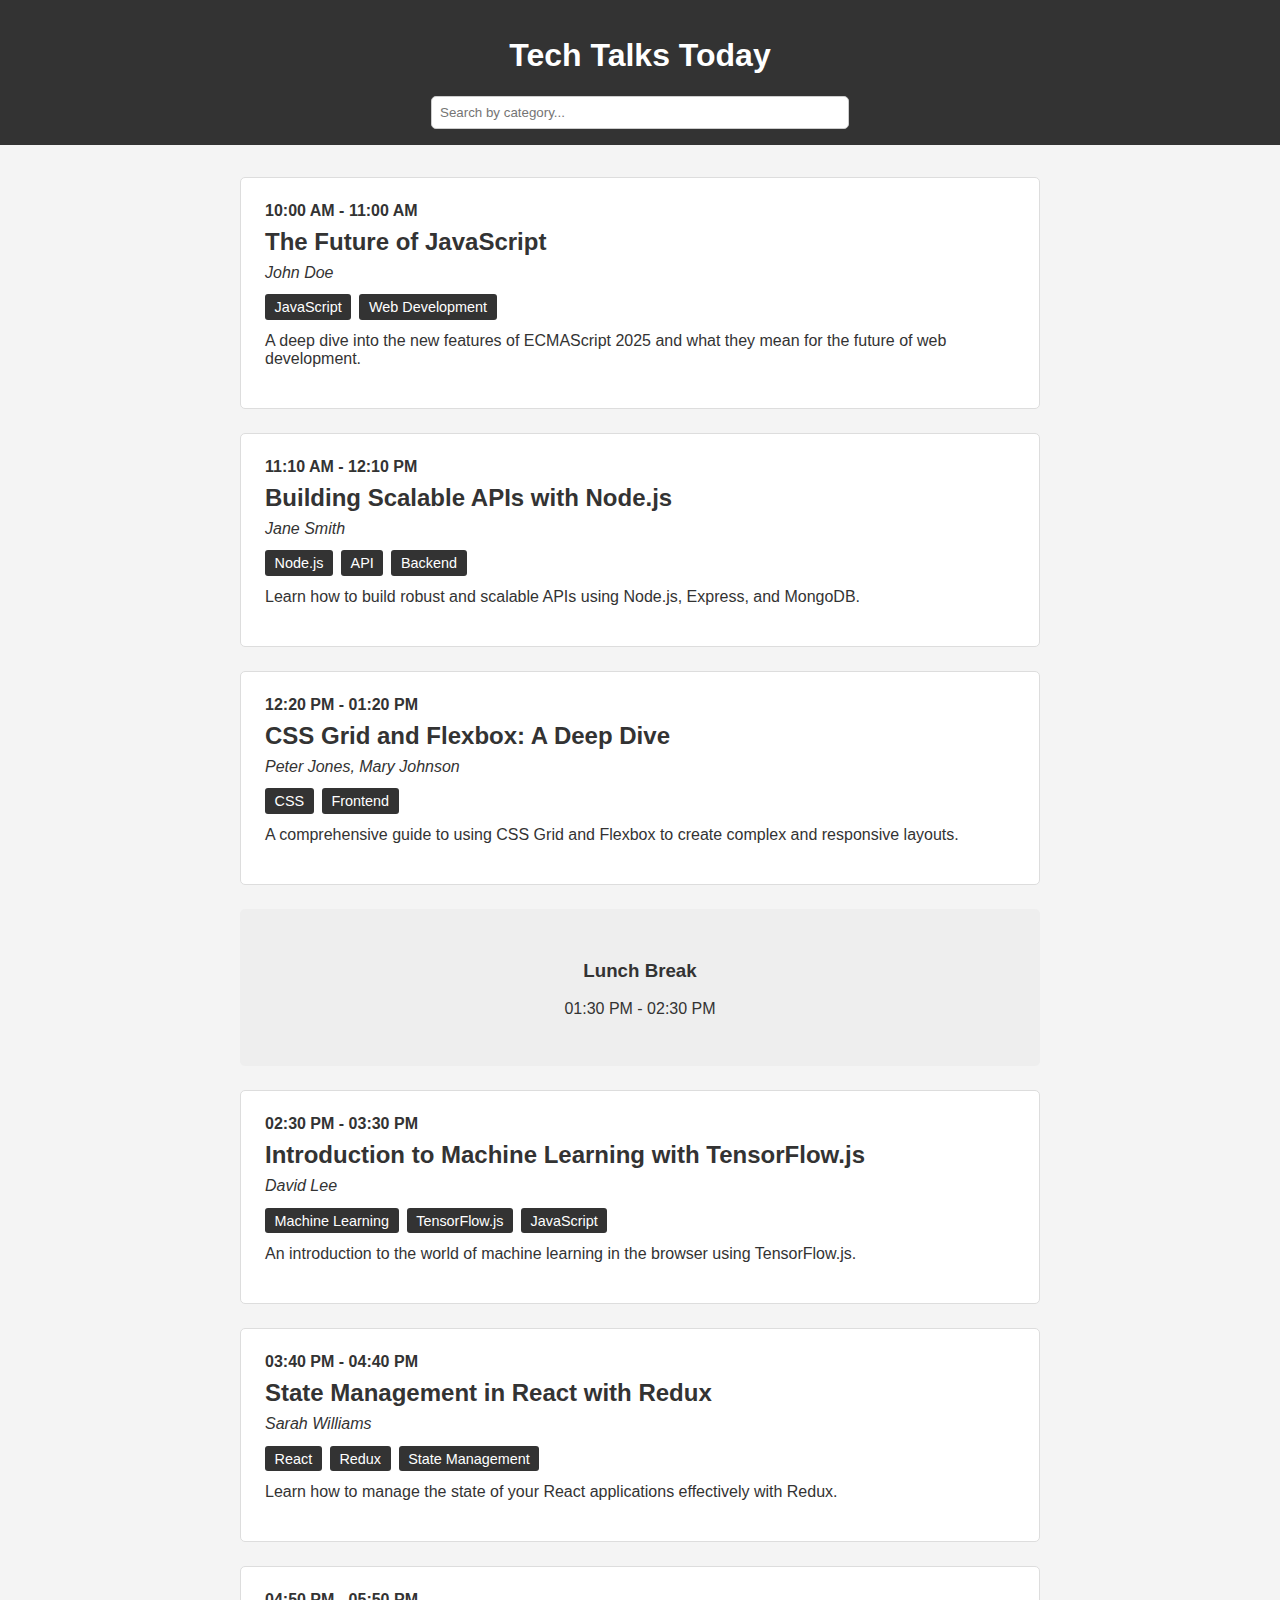
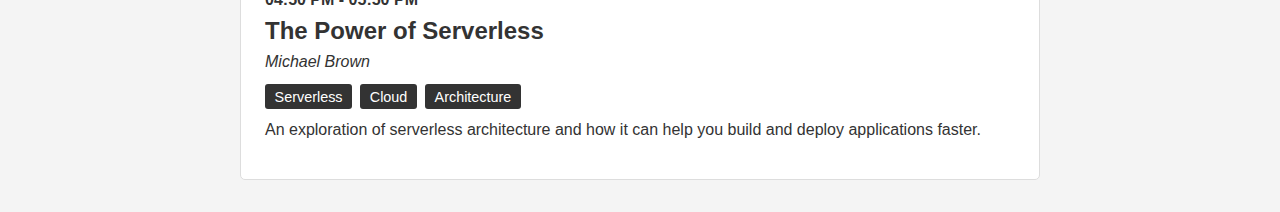
<file: public/index.html>
<!DOCTYPE html>
<html lang="en">
<head>
  <meta charset="UTF-8">
  <meta name="viewport" content="width=device-width, initial-scale=1.0">
  <title>Tech Talks Today</title>
  <link rel="stylesheet" href="style.css">
</head>
<body>
  <header>
    <h1>Tech Talks Today</h1>
    <div class="search-container">
      <input type="text" id="searchInput" placeholder="Search by category...">
    </div>
  </header>
  <main id="schedule">
    <!-- Schedule will be dynamically generated here -->
  </main>
  <script src="script.js"></script>
</body>
</html>
</file>
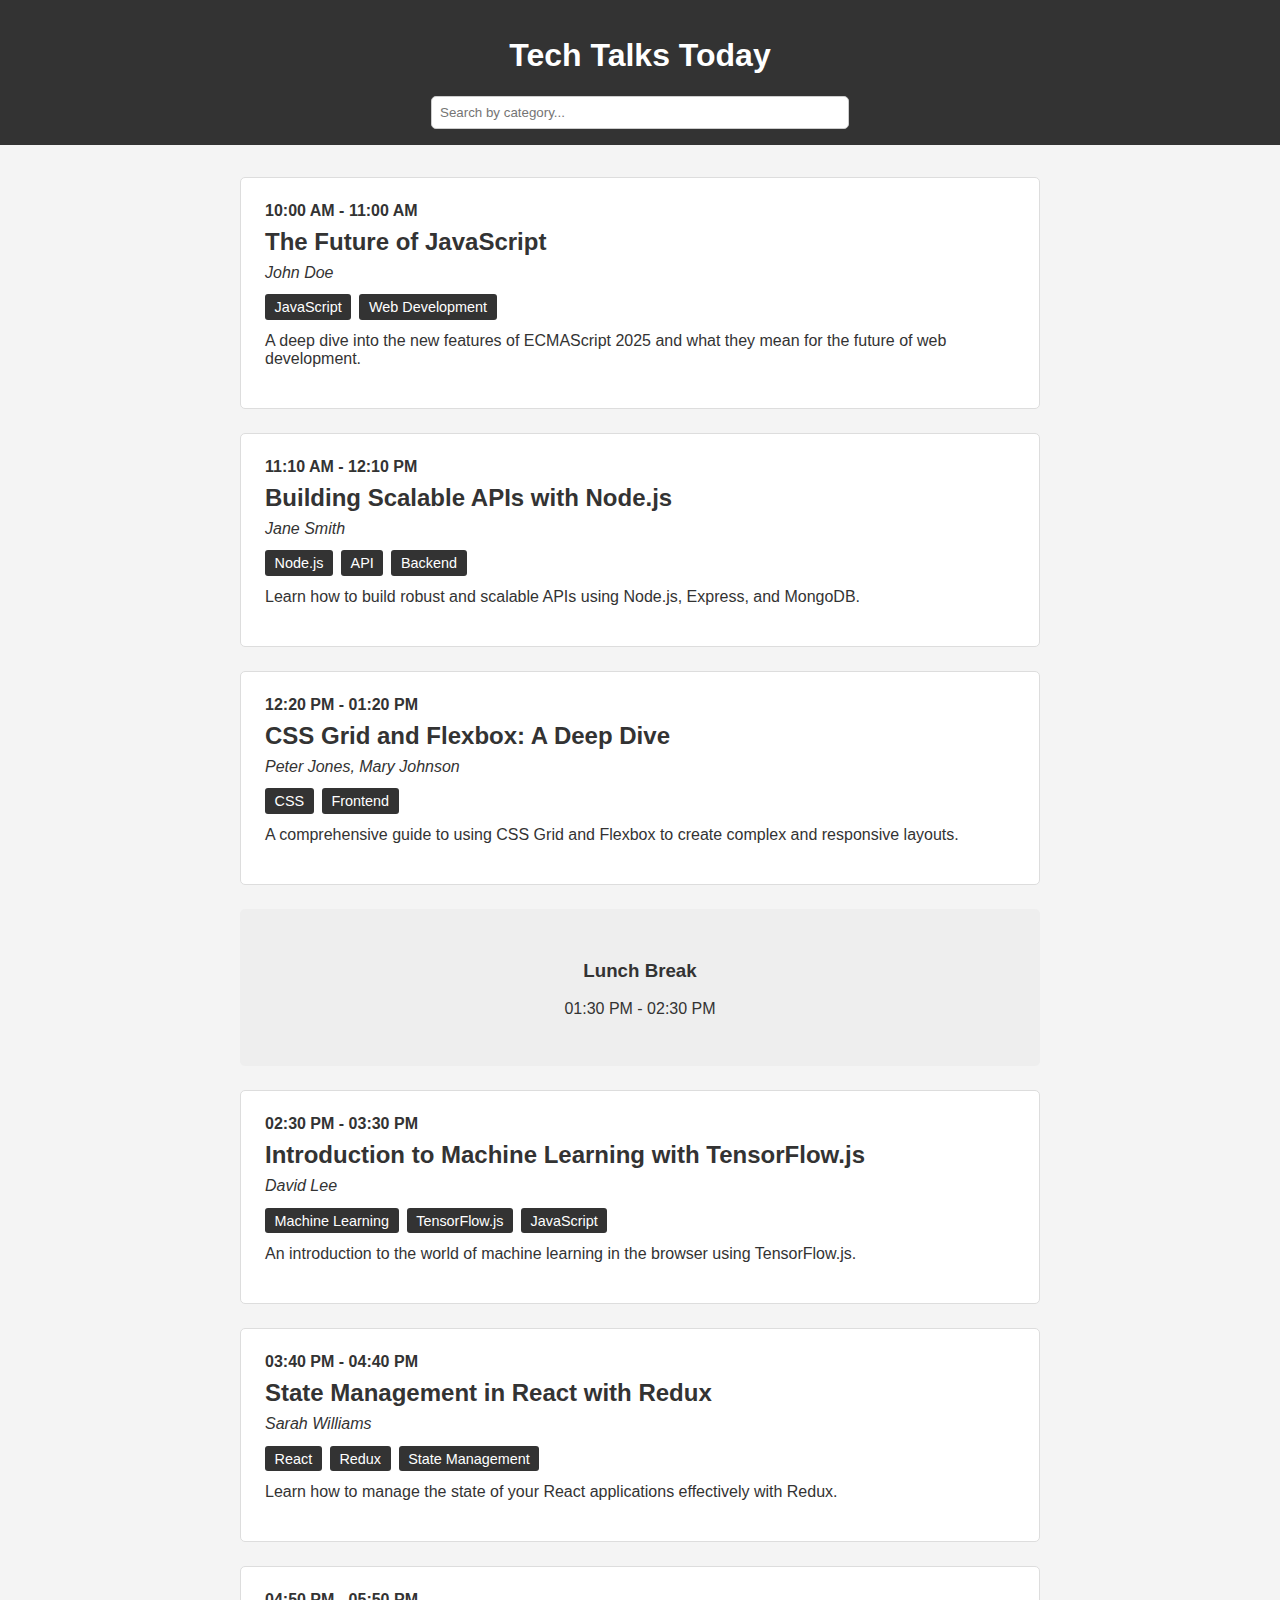
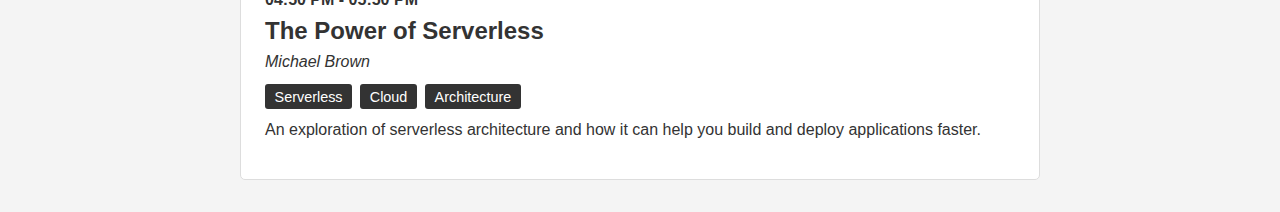
<file: public/index_standalone.html>
<!DOCTYPE html>
<html lang="en">
<head>
  <meta charset="UTF-8">
  <meta name="viewport" content="width=device-width, initial-scale=1.0">
  <title>Tech Talks Today</title>
  <style>body {
  font-family: sans-serif;
  margin: 0;
  background-color: #f4f4f4;
  color: #333;
}

header {
  background-color: #333;
  color: #fff;
  padding: 1rem;
  text-align: center;
}

.search-container {
  margin-top: 1rem;
}

#searchInput {
  width: 80%;
  max-width: 400px;
  padding: 0.5rem;
  border: 1px solid #ccc;
  border-radius: 5px;
}

#schedule {
  width: 90%;
  max-width: 800px;
  margin: 2rem auto;
}

.talk {
  background-color: #fff;
  border: 1px solid #ddd;
  border-radius: 5px;
  margin-bottom: 1.5rem;
  padding: 1.5rem;
}

.talk-time {
  font-weight: bold;
  color: #333;
  margin-bottom: 0.5rem;
}

.talk-title {
  font-size: 1.5rem;
  margin: 0.5rem 0;
}

.talk-speakers {
  font-style: italic;
  margin-bottom: 1rem;
}

.talk-category {
  margin-bottom: 1rem;
}

.talk-category span {
  background-color: #333;
  color: #fff;
  padding: 0.3rem 0.6rem;
  border-radius: 3px;
  margin-right: 0.5rem;
  font-size: 0.9rem;
}

.break {
  background-color: #eee;
  text-align: center;
  padding: 2rem;
  margin-bottom: 1.5rem;
  border-radius: 5px;
}</style>
</head>
<body>
  <header>
    <h1>Tech Talks Today</h1>
    <div class="search-container">
      <input type="text" id="searchInput" placeholder="Search by category...">
    </div>
  </header>
  <main id="schedule">
    <!-- Schedule will be dynamically generated here -->
  </main>
  <script>
  const talksData = [
  {
    "title": "The Future of JavaScript",
    "speakers": ["John Doe"],
    "category": ["JavaScript", "Web Development"],
    "duration": 60,
    "description": "A deep dive into the new features of ECMAScript 2025 and what they mean for the future of web development."
  },
  {
    "title": "Building Scalable APIs with Node.js",
    "speakers": ["Jane Smith"],
    "category": ["Node.js", "API", "Backend"],
    "duration": 60,
    "description": "Learn how to build robust and scalable APIs using Node.js, Express, and MongoDB."
  },
  {
    "title": "CSS Grid and Flexbox: A Deep Dive",
    "speakers": ["Peter Jones", "Mary Johnson"],
    "category": ["CSS", "Frontend"],
    "duration": 60,
    "description": "A comprehensive guide to using CSS Grid and Flexbox to create complex and responsive layouts."
  },
  {
    "title": "Introduction to Machine Learning with TensorFlow.js",
    "speakers": ["David Lee"],
    "category": ["Machine Learning", "TensorFlow.js", "JavaScript"],
    "duration": 60,
    "description": "An introduction to the world of machine learning in the browser using TensorFlow.js."
  },
  {
    "title": "State Management in React with Redux",
    "speakers": ["Sarah Williams"],
    "category": ["React", "Redux", "State Management"],
    "duration": 60,
    "description": "Learn how to manage the state of your React applications effectively with Redux."
  },
  {
    "title": "The Power of Serverless",
    "speakers": ["Michael Brown"],
    "category": ["Serverless", "Cloud", "Architecture"],
    "duration": 60,
    "description": "An exploration of serverless architecture and how it can help you build and deploy applications faster."
  }
];
  document.addEventListener('DOMContentLoaded', () => {
    const scheduleElement = document.getElementById('schedule');
    const searchInput = document.getElementById('searchInput');
    let talks = talksData;
    renderSchedule(talks);

    searchInput.addEventListener('input', () => {
      const searchTerm = searchInput.value.toLowerCase();
      const filteredTalks = talks.filter(talk => 
        talk.category.some(cat => cat.toLowerCase().includes(searchTerm))
      );
      renderSchedule(filteredTalks);
    });

    function renderSchedule(talksToRender) {
      scheduleElement.innerHTML = '';
      let currentTime = new Date();
      currentTime.setHours(10, 0, 0, 0);

      talksToRender.forEach((talk, index) => {
        if (index === 3) {
          const lunchBreak = document.createElement('div');
          lunchBreak.className = 'break';
          lunchBreak.innerHTML = '<h3>Lunch Break</h3><p>' + formatTime(currentTime) + ' - ' + formatTime(new Date(currentTime.getTime() + 60 * 60 * 1000)) + '</p>';
          scheduleElement.appendChild(lunchBreak);
          currentTime.setMinutes(currentTime.getMinutes() + 60);
        }

        const talkElement = document.createElement('div');
        talkElement.className = 'talk';

        const talkTime = formatTime(currentTime);
        const endTime = new Date(currentTime.getTime() + talk.duration * 60 * 1000);
        const talkEndTime = formatTime(endTime);

        talkElement.innerHTML = 
          '<div class="talk-time">' + talkTime + ' - ' + talkEndTime + '</div>' +
          '<h2 class="talk-title">' + talk.title + '</h2>' +
          '<div class="talk-speakers">' + talk.speakers.join(', ') + '</div>' +
          '<div class="talk-category">' +
            talk.category.map(cat => '<span>' + cat + '</span>').join('') +
          '</div>' +
          '<p class="talk-description">' + talk.description + '</p>';
        scheduleElement.appendChild(talkElement);

        currentTime = new Date(endTime.getTime() + 10 * 60 * 1000); // 10 minute break
      });
    }

    function formatTime(date) {
      return date.toLocaleTimeString([], { hour: '2-digit', minute: '2-digit' });
    }
  });
</script>
</body>
</html>
</file>
<file: public/style.css>
body {
  font-family: sans-serif;
  margin: 0;
  background-color: #f4f4f4;
  color: #333;
}

header {
  background-color: #333;
  color: #fff;
  padding: 1rem;
  text-align: center;
}

.search-container {
  margin-top: 1rem;
}

#searchInput {
  width: 80%;
  max-width: 400px;
  padding: 0.5rem;
  border: 1px solid #ccc;
  border-radius: 5px;
}

#schedule {
  width: 90%;
  max-width: 800px;
  margin: 2rem auto;
}

.talk {
  background-color: #fff;
  border: 1px solid #ddd;
  border-radius: 5px;
  margin-bottom: 1.5rem;
  padding: 1.5rem;
}

.talk-time {
  font-weight: bold;
  color: #333;
  margin-bottom: 0.5rem;
}

.talk-title {
  font-size: 1.5rem;
  margin: 0.5rem 0;
}

.talk-speakers {
  font-style: italic;
  margin-bottom: 1rem;
}

.talk-category {
  margin-bottom: 1rem;
}

.talk-category span {
  background-color: #333;
  color: #fff;
  padding: 0.3rem 0.6rem;
  border-radius: 3px;
  margin-right: 0.5rem;
  font-size: 0.9rem;
}

.break {
  background-color: #eee;
  text-align: center;
  padding: 2rem;
  margin-bottom: 1.5rem;
  border-radius: 5px;
}
</file>
